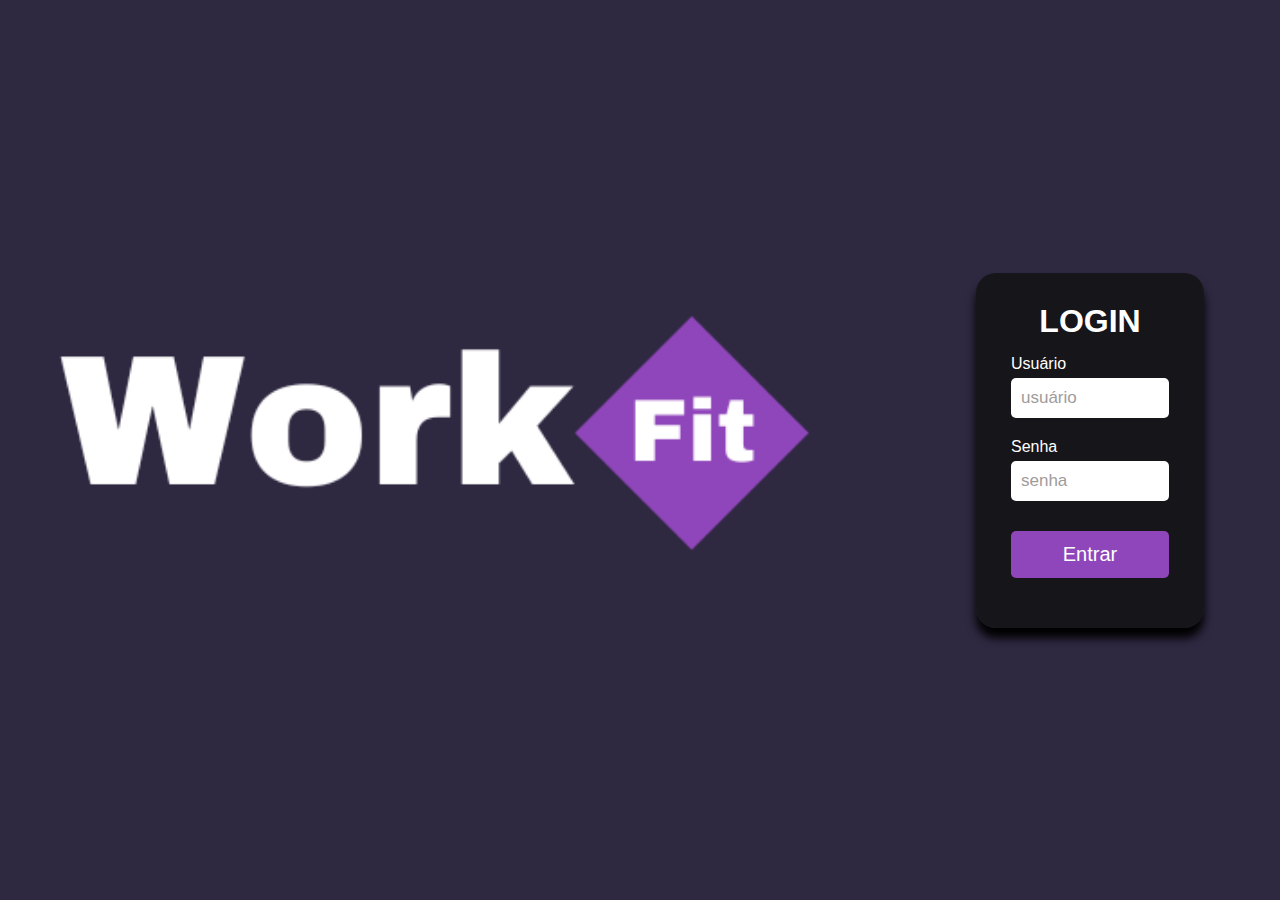
<file: index.html>
<!DOCTYPE html>
<html lang="en">
  <head>
    <meta charset="UTF-8" />
    <meta http-equiv="X-UA-Compatible" content="IE=edge" />
    <meta name="viewport" content="width=device-width, initial-scale=1.0" />
    <link rel="icon" href="imagens/icons/halteres.png" type="image/png" />
    <link rel="stylesheet" href="style.css" />
    <title>GYM</title>
  </head>
  <body>
    <div class="container-login">
        <img src="imagens/Fit (1).png" alt="" />
      <div class="content-box">
        <div class="form-box">
          <h2>Login</h2>
          <form method="get" >
            <div class="input-box">
              <span>Usuário</span>
              <input type="email" placeholder="usuário" id="usuario" />  
            </div>

            <div class="input-box">
              <span>Senha</span>
              <input type="password" placeholder="senha" id="senha" />
            </div>

            <div class="input-box">
              <input type="submit" value="Entrar" id="logar" />
            </div>
          </form>
        </div>
      </div>
    </div>
  </body>
  <script src="js/main.js"></script>
</html>
</file>
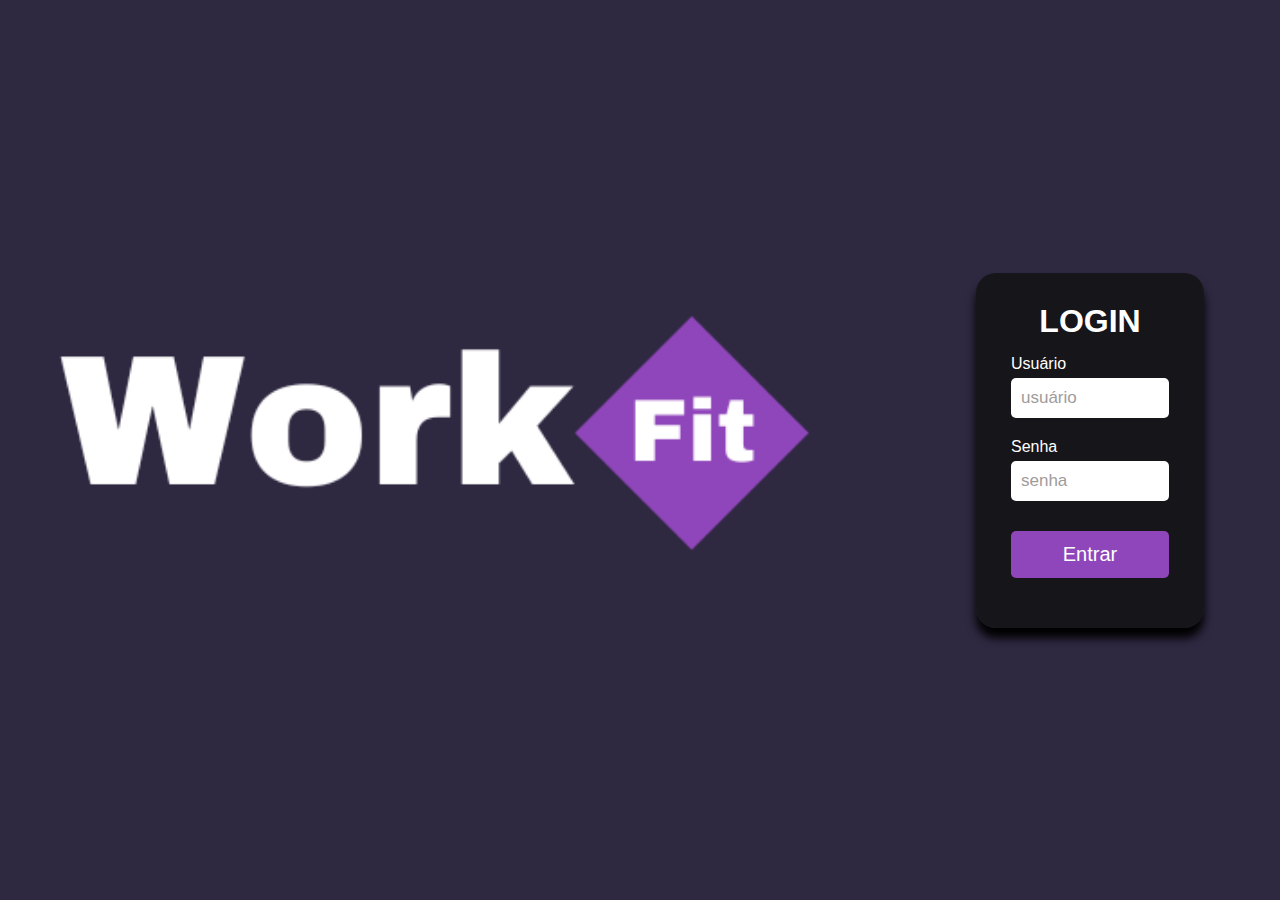
<file: pages/index.html>
<!DOCTYPE html>
<html lang="en">
    <script>
        window.location.href = '../../index.html';
    </script>
<head>
    <meta charset="UTF-8">
    <meta name="viewport" content="width=device-width, initial-scale=1.0">
    <title>Document</title>
</head>
</html>
</file>
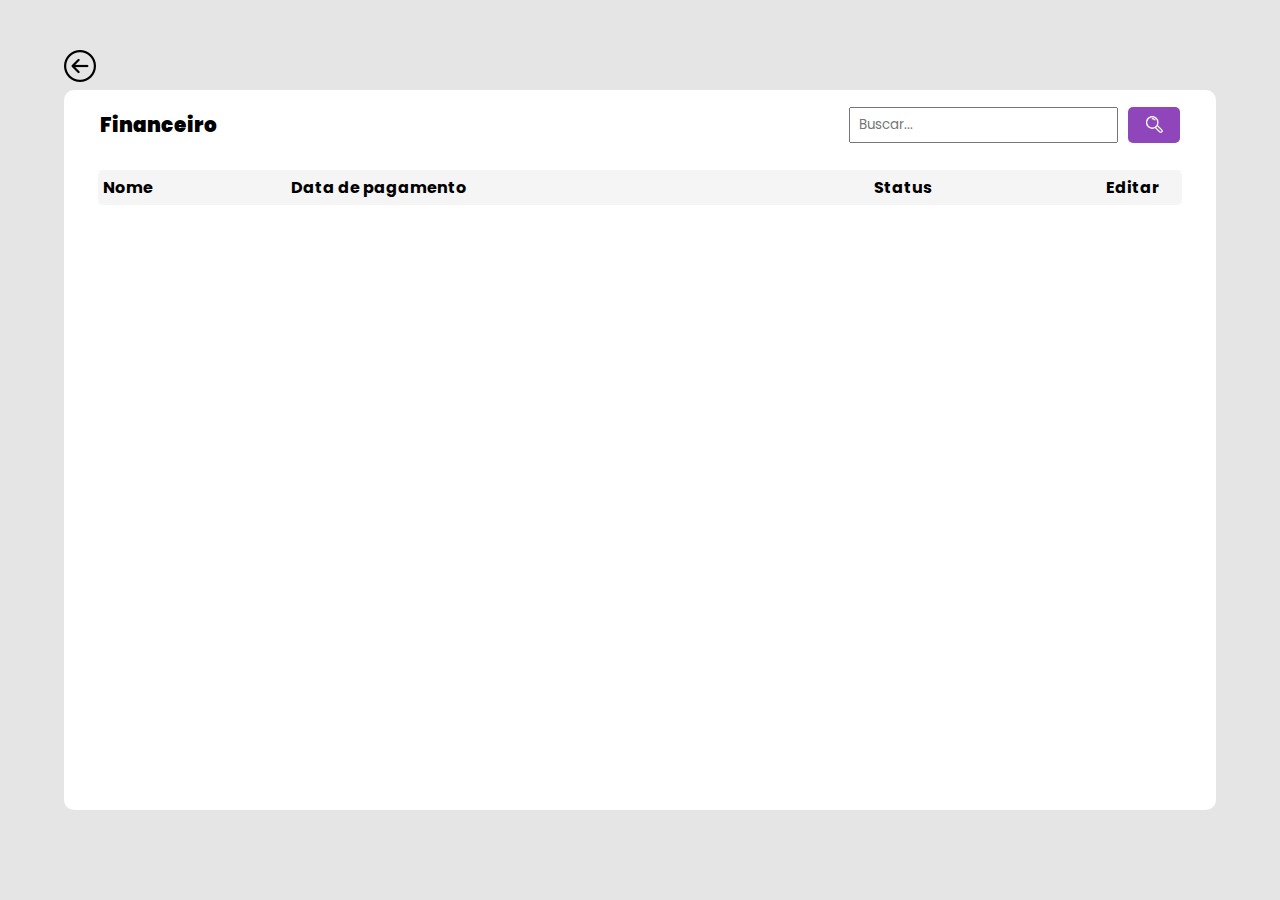
<file: pages/financeiro/index.html>
<!DOCTYPE html>
<html lang="pt-br">

<head>
  <meta charset="UTF-8">
  <meta name="viewport" content="width=device-width, initial-scale=1.0">
  <title>Financeiro</title>
  <link rel="stylesheet" href="style.css">
  <link href='https://unpkg.com/boxicons@2.1.1/css/boxicons.min.css' rel='stylesheet'>
</head>

<body>
  <div class="container">
    <button type="button" id="voltar" onclick="voltar()"><img src="../../imagens/back-button.png" alt=""></button>
    <header class="header">
      <p>Financeiro</p>
      <div class="header_btn">
        <input type="text" id="searchInput" placeholder="Buscar..." />
        <button onclick="searchData()" id="buscar"><img id="iconbusca" src="../../imagens/icons/pesquisa.png"
            alt=""></button>
      </div>
    </header>

    <main class="divTable">
      <table>
        <thead>
          <tr>
            <th onclick="loadItens('name')">Nome</th>
            <th onclick="loadItens('date')">Data de pagamento</th>
            <th onclick="loadItens('status')">Status</th>
            <th class="acao">Editar</th>
          </tr>
        </thead>
        <tbody>
        </tbody>
      </table>
    </main>

    <div class="modal-container">
      <div class="modal">
        <form>
          <label for="m-nome">Nome</label>
          <input id="m-nome" type="text" required />

          <label id="l-data" for="m-data">Mês de Pagamento</label>
          <input id="m-data" type="date" required />

          <label for="m-data-vencimento">Data de Vencimento</label>
          <input id="m-data-vencimento" type="date" required />

          <label for="m-status">Status</label>
          <select name="status" id="m-status">
          </select>

          <button type="button" id="btnSalvar">Salvar</button>
        </form>
        <button class="btn-close-modal" type="button" onclick="closeModal()">X</button>
      </div>
    </div>

  </div>

  <div class="modal-container">
    <div class="modal">
      <form>
        <label for="m-nome">Nome</label>
        <input id="m-nome" type="text" required />


        <label for="m-data">Data de pagamento</label>
        <input id="m-data" type="date" required />

        <label for="m-status">Status</label>
        <select name="status" id="m-status">
          <option style="display: none;" selected disabled value="">Selecione o status</option>
          <option value="Em dia">Em dia</option>
          <option value="Atrasado">Atrasado</option>
          <option value="Abandono">Abandono</option>
        </select>

        <button type="button" id="btnSalvar">Salvar</button>
      </form>
      <button class="btn-close-modal" type="button" onclick="closeModal()">X</button>
    </div>
  </div>

  <script src="script.js"></script>
</body>

</html>
</file>
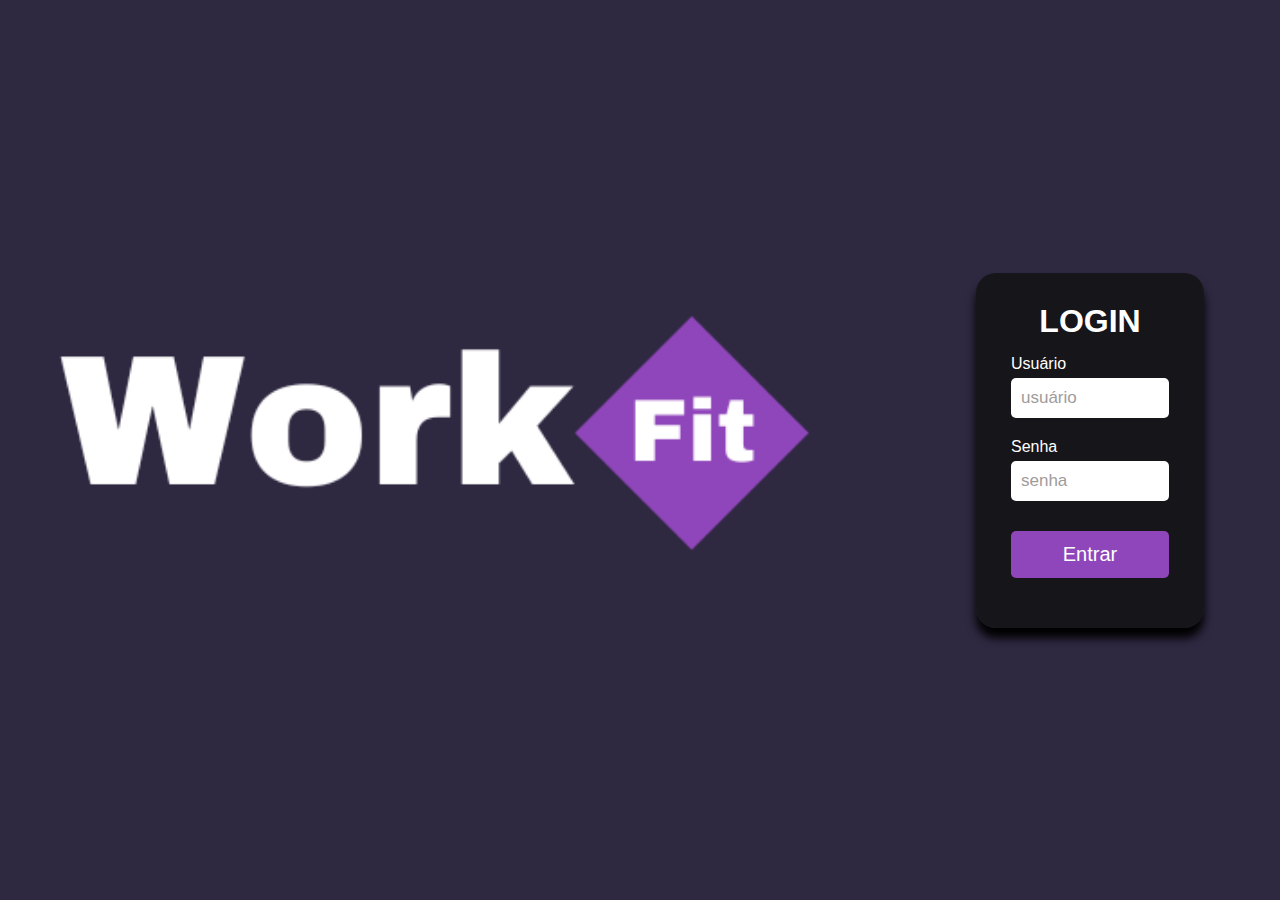
<file: pages/tela-inicial/index.html>
<!DOCTYPE html>
<html lang="pt-br">
  <head>
    <meta charset="UTF-8">
    <meta name="viewport" content="width=device-width, initial-scale=1.0">
    <link rel="stylesheet" href="styles.css" />
    <title>GYM</title>
  </head>
  <body>      
    <h1><span class="gym__text">GYM</span> <span class="manage__text">MANAGER</span></h1>
    <div class="container__Quadrados">
      <div>
        <div class="quadrado__top">
          <div class="circle">
            <img class="circle__img" src="../../imagens/icons/relatorio (1).png">
          </div>
        </div>
        <div class="quadrado">
        <h2>USUÁRIOS</h2>
        <a href="../usuarios/index.html">Acessar</a>
        </div>
      </div>
      <div>
        <div class="quadrado__top">
          <div class="circle">
            <img class="circle__img" src="../../imagens/icons/income.png">
          </div>
        </div>
        <div class="quadrado">
          <h2>FINANCEIRO</h2>
          <a href="../financeiro/index.html">Acessar</a>
        </div>
      </div>
    </div>
  </body>
  <script src="main.js"></script>
</html>
</file>
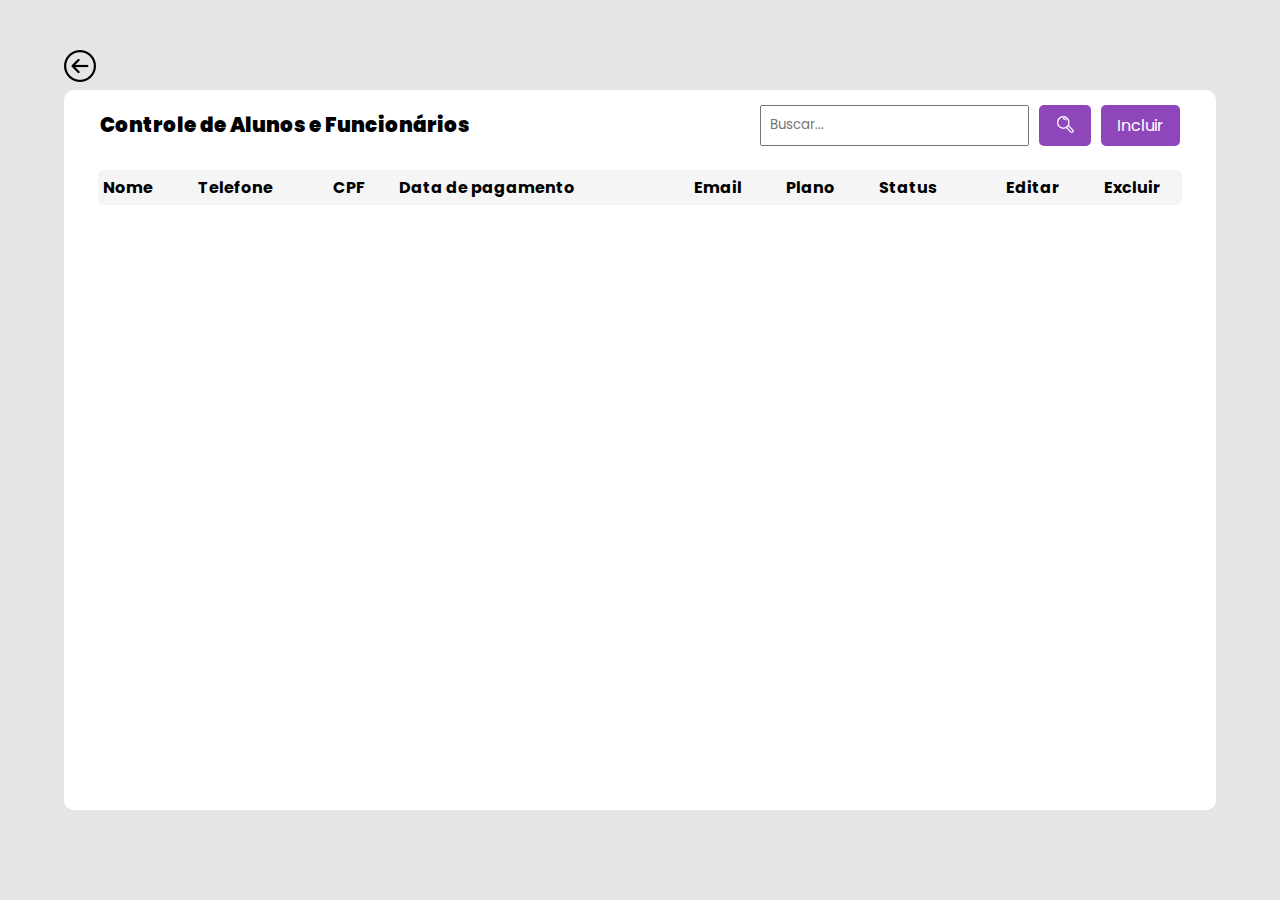
<file: pages/usuarios/index.html>
<!DOCTYPE html>
<html lang="pt-br">

<head>
  <meta charset="UTF-8">
  <meta name="viewport" content="width=device-width, initial-scale=1.0">
  <title>Usuários</title>
  <link rel="stylesheet" href="style.css">
  <link href='https://unpkg.com/boxicons@2.1.1/css/boxicons.min.css' rel='stylesheet'>
</head>

<body>
  <div class="container">    
    <button type="button" id="voltar" onclick="voltar()"><img src="../../imagens/back-button.png" alt=""></button>
    <header class="header">
        <p>Controle de Alunos e Funcionários</p>
      <div class="header_btn">
        <input type="text" id="searchInput" placeholder="Buscar..." />
        <button onclick="searchData()" id="buscar"><img id="iconbusca" src="../../imagens/icons/pesquisa.png"
            alt=""></button>
        <button onclick="openModal()" id="new">Incluir</i></button>
      </div>
    </header>

    <main class="divTable">
      <table>
        <thead>
          <tr>
            <th onclick="loadItens('name')">Nome</th>
            <th onclick="loadItens('phone')">Telefone</th>
            <th onclick="loadItens('cpf')">CPF</th>
            <th onclick="loadItens('date')">Data de pagamento</th>
            <th onclick="loadItens('email')">Email</th>
            <th onclick="loadItens('plan')">Plano</th>
            <th onclick="loadItens('status')">Status</th>
            <th class="acao">Editar</th>
            <th class="acao">Excluir</th>
          </tr>
        </thead>
        <tbody>
        </tbody>
      </table>
    </main>

    <div class="modal-container">
      <div class="modal">
        <form>
          <label for="m-nome">Nome</label>
          <input id="m-nome" type="text" required />

          <label id="l-telefone" for="m-telefone">Telefone</label>
          <input id="m-telefone" type="tel" required />

          <label for="m-cpf">CPF</label>
          <input id="m-cpf" type="number" required />

          <label for="m-email">Email</label>
          <input id="m-email" type="email" required />

          <label for="m-data">Data de pagamento</label>
          <input id="m-data" type="date" required />

          <label for="m-data-vencimento">Data de Vencimento</label>
          <input id="m-data-vencimento" type="date" required />

          <label for="m-plano">Plano</label>
          <select name="status" id="m-plano">
          </select><br>


          <label for="m-status">Status</label>
          <select name="status" id="m-status">
          </select>

          <button type="button" id="btnSalvar">Salvar</button>
        </form>
        <button class="btn-close-modal" type="button" onclick="closeModal()">X</button>
      </div>
    </div>

  </div>
  <script src="script.js"></script>
</body>

</html>
</file>
<file: style.css>
* {
  margin: 0;
  padding: 0;
  box-sizing: border-box;
  font-family: Arial, Helvetica, sans-serif;
}

body {
  overflow: hidden;
  background-color: #2f2841;
}

.container-login {
  position: relative;
  width: 100%;
  height: 100vh;
  display: flex;
}



.imag-box img {
  width: 70%;
  height: 70%;
}

.content-box {
  display: flex;
  justify-content: center;
  align-items: center;
  width: 50%;
  height: 100%;
}

.content-box .form-box {
  width: 60%;
  display: flex;
  justify-content: center;
  align-items: center;
  flex-direction: column;
  padding: 30px 35px;
  background-color: #131313da;
  border-radius: 20px;
  box-shadow: 0px 10px 10px #000000;
}

.content-box .form-box h2 {
  color: white;
  font-weight: 600;
  font-size: 2em;
  text-transform: uppercase;
  margin-bottom: 15px;
  text-align: center;
}

.content-box .form-box .input-box {
  margin-bottom: 20px;
}

.content-box .form-box .input-box input {
  width: 100%;
  padding: 10px;
  outline: none;
  font-weight: 400;
  border: none;
  font-size: 17px;
  color: #32324f;
  background-color:rgb(255, 255, 255);
  border-radius: 5px;
}

.content-box .form-box .input-box span {
  font-size: 16px;
  margin-bottom: 5px;
  display: inline-block;
  color: white;
  font-weight: 400;
}

.content-box .form-box .input-box input::placeholder {
  color:rgb(160, 155, 155);
}

.content-box .form-box .input-box input[type='submit'] {
  background: #9046bb;
  color: white;
  outline: none;
  border: none;
  font-weight: 500;
  cursor: pointer;
  font-size: 20px;
  transition: 0.3s;
  margin-top: 10px;
  padding: 12px 0px;
}

.content-box .form-box .input-box input[type='submit']:hover {
  background: rgb(88, 41, 116);
}

@media (max-width: 868px) {
  img{
    display: none;
  }
  .container-login .content-box {
    width: 100%;
  }
  .container-login .content-box .form-box {
    width: 100%;
    padding: 40px;
    background: #131313da;
    margin: 50px;
  }
  .content-box .form-box h2 {
    color: #ffffff;
  }
  .content-box .form-box .input-box span {
    color: #ffffff;
  }
}

@media (max-width: 450px) {
  .container-login .content-box .form-box {
    flex-wrap: wrap;
  }
}
</file>
<file: pages/financeiro/style.css>
@import url('https://fonts.googleapis.com/css2?family=Poppins:wght@200;300;400;500;700&family=Roboto:wght@100;300;400;500;700;900&family=Source+Sans+Pro:wght@200;300;400;600;700;900&display=swap');

* {
  margin: 0;
  padding: 0;
  box-sizing: border-box;
  font-family: 'Poppins', sans-serif;
}

body {
  width: 100vw;
  height: 100vh;
  display: flex;
  align-items: center;
  justify-content: center;
  background-color: rgba(0,0,0,0.1);
}

button {
  cursor: pointer;
}

.container {
  width: 90%;
  height: 80%;
  border-radius: 10px;
  background: white;
  padding: 0 24px;
  position: relative;
}

.header {
  min-height: 70px;
  display: flex;
  align-items: center;
  justify-content: space-between;
  margin: auto 12px;  
}

.header p {
  font-weight: 900;
  font-size: 20px;
}
.header_btn{
  display: flex;
  gap: 10px;
}
#new {
  font-size: 16px;
  padding: 8px 16px;
  border-radius: 5px;
  border: none;
  color: white;
  background-color:  rgb(144, 70, 187);
}

  #buscar{
    font-size: 16px;
    padding: 8px 16px;
    border-radius: 5px;
    border: none;
    color: white;
    background-color:  rgb(144, 70, 187);
    display: flex;
    align-items: center;
  }

#searchInput{
  outline: none;
  padding-left: 8px;
}

  #iconbusca{
    height: 20px;
    width: 20px;
  }

.divTable {
  padding: 10px;
  width: auto; 
  height:inherit; 
  overflow:auto;
}

.divTable::-webkit-scrollbar {
  width: 12px;
  background-color: whitesmoke; 
}

.divTable::-webkit-scrollbar-thumb {
  border-radius: 10px;
  background-color: darkgray; 
}

table {
  width: 100%;
  border-spacing: 10px;
  border-collapse: collapse;
}

thead {
  background-color: whitesmoke;
}

tbody > tr {
  border-bottom: 1px solid rgb(238, 235, 235);
}

tbody tr td {
  vertical-align: text-top;
  padding: 6px;
  max-width: 50px;
}

thead tr th {
  padding: 5px;
  text-align: start;
  margin-bottom: 50px;
  cursor: pointer;
}

thead tr th:hover {
  background-color: rgb(238, 235, 235);
}

thead tr > th:first-child {
  border-radius: 5px 0 0 5px;
}

thead tr > th:last-child {
  border-radius: 0 5px 5px 0;
}

tbody tr { 
  margin-bottom: 50px;
}

thead tr th.acao {
  width: 100px!important;
  text-align: center;
}

tbody tr td.acao {
  text-align: center;
}

#m-plano{
  margin-bottom: 20px;
}

#l-telefone{
  display: block;
}

#voltar{
  background-color: transparent;
  border: none; 
  position: absolute;
  top: -40px;
  left: 0px;
}


@media (max-width: 700px) {
  body {
    font-size: 10px;
  }
  
  .header p {
    font-size: 14px;
  }

  #new {
    padding: 5px 10px;
    font-size: 10px;
  }

  @media (max-width: 490px) {
    #searchInput{
      width: 30%;
      margin-left: 10%
    }
   
  }

  thead tr th.acao {
    width: auto!important;
  }
  
  td button i {
    font-size: 20px!important;
  }

  td button i:first-child {
    margin-right: 0;
  }

  .modal {
    width: 90%!important;
  }

  .modal label {
    font-size: 12px!important;
  }
}

.modal-container {
  width: 100vw;
  height: 100vh;
  position: fixed;
  top: 0;
  left: 0;
  background-color: rgba(0, 0, 0, 0.5);
  display: none;
  z-index: 999;
  align-items: center;
  justify-content: center;
}

.modal {
  display: flex;
  align-items: center;
  padding: 40px;
  background-color: white;
  border-radius: 10px;
  width: 50%;
  position: relative;
}

.modal label {
  font-size: 14px;
  width: 100%;
}

.modal input {
  width: 100%;
  outline: none;
  padding: 5px 10px; 
  width: 100%;
  margin-bottom: 20px;
  border-top: none;
  border-left: none;
  border-right: none;
}

#btnSalvar {
  width: 100%;
  margin: 10px auto;
  outline: none;
  border-radius: 20px; 
  padding: 5px 10px; 
  width: 100%;
  border: none;
  background-color:  rgb(144, 70, 187);;
  color: white;
}

.active {
  display: flex;
}

.active .modal {
  animation: modal .4s;
}

.btn-close-modal{
  position: absolute;
  top: 0px;
  right: 0px;
  background: red ;
  color: white;
  border: none;
  border-radius: 0 10px 0 0;
  font-size: 1.25rem;
  width: 40px;
}

.btn-close-modal:hover{
  background: rgb(252, 65, 65);
}

#m-status{
  margin-bottom: 20px;
}

@keyframes modal {
  from {
    opacity: 0;
    transform: translate3d(0, -60px, 0);
  }
  to {
    opacity: 1;
    transform: translate3d(0, 0, 0);
  }
}

td button {
  border: none;
  outline: none;
  background: transparent;
}

td button i {
  font-size: 25px;
}

td button i:first-child {
  margin-right: 10px;
}
</file>
<file: pages/tela-inicial/styles.css>
*{
    margin: 0;
    padding: 0;
    box-sizing: border-box;
}

body{
    background-image: url(../../imagens/AcademiaTelainicial.webp);
    background-size: cover;
    background-repeat: no-repeat;
    width: 100vw;
    min-height: 100vh;
    display: flex;
    justify-content: space-evenly;
    flex-direction: column;
}  

.container__Quadrados{
    display: flex;
    justify-content: center;
    align-items: center;
    gap: 200px;
}

.circle{
    background-color: #9046bb;
    width: 75px;
    height: 75px;
    border-radius: 50%;
    position: absolute;
    display: flex;
    justify-content: center;
    align-items: center;
    left: 65px;
    top: 38px;
}

.circle__img{
    width: 1.8rem;
    height: 1.8rem;
}

.quadrado{
      background-color:white;
      width: 200px;
      height: 200px;
      border-top: 10px solid #9046bb;
      border-radius: 10%;
      display: flex;
      flex-direction: column;
      align-items: center;
      justify-content: center;
}

.quadrado__top{
    height: 75px;
    position: relative;
}


h1{
    margin: 0 auto;
    color: white; 
    font-family: 'Franklin Gothic Medium', 'Arial Narrow', Arial, sans-serif;
    font-size: 100px;
    text-shadow: 10px 5px 5px #9046bb;
    display: flex;
    flex-direction: column;
    width: fit-content;
}

.manage__text{
    margin-left: 115px;
}

h2{
    font-family: Arial, Helvetica, sans-serif ;
    text-align: center;
    color: #9046bb;
    margin: 20px 0 20px 0;
}

.btn{
    text-align: center;
}

a{
   all: unset;
   background-color: #9046bb;
   padding: 20px 20px;
   font-size: 15px;
   border: 10px black;
   border-radius: 50px;
   cursor: pointer;
   font-family: Arial, Helvetica, sans-serif;
   color:white  ;
}

@keyframes anima{
    0%{
        transform: scale(1);
    }
    100%{
        transform: scale(1.05);
    }
}

a:hover{
    animation-name: anima;
    animation-duration: 0.5s;
    animation-timing-function: ease-in-out;
    animation-iteration-count: infinite;
    animation-direction: alternate;
}

@media only screen and (max-width: 610px) {
    body{
        background-color: black;
        padding-bottom: 30px;
    }

    h1{
        font-size: 50px;
    }

    .manage__text{
        margin-left: 60px;
    }
    .container__Quadrados{
        flex-direction: column;
        justify-content: center;
        align-items: center;
        gap: 50px;
    }
}
</file>
<file: pages/usuarios/style.css>
@import url('https://fonts.googleapis.com/css2?family=Poppins:wght@200;300;400;500;700&family=Roboto:wght@100;300;400;500;700;900&family=Source+Sans+Pro:wght@200;300;400;600;700;900&display=swap');

* {
  margin: 0;
  padding: 0;
  box-sizing: border-box;
  font-family: 'Poppins', sans-serif;
}

body {
  width: 100vw;
  height: 100vh;
  display: flex;
  align-items: center;
  justify-content: center;
  background-color: rgba(0,0,0,0.1);
}

button {
  cursor: pointer;
}

.container {
  width: 90%;
  height: 80%;
  border-radius: 10px;
  background: white;
  padding: 0 24px;
  position: relative;
}

.header {
  min-height: 70px;
  display: flex;
  align-items: center;
  justify-content: space-between;
  margin: auto 12px;  
}

.header p {
  font-weight: 900;
  font-size: 20px;
}
.header_btn{
  display: flex;
  gap: 10px;
}
#new {
  font-size: 16px;
  padding: 8px 16px;
  border-radius: 5px;
  border: none;
  color: white;
  background-color:  rgb(144, 70, 187);
}

  #buscar{
    font-size: 16px;
    padding: 8px 16px;
    border-radius: 5px;
    border: none;
    color: white;
    background-color:  rgb(144, 70, 187);
    display: flex;
    align-items: center;
  }

#searchInput{
  outline: none;
  padding-left: 8px;
}

  #iconbusca{
    height: 20px;
    width: 20px;
  }

.divTable {
  padding: 10px;
  width: auto; 
  height:inherit; 
  overflow:auto;
}

.divTable::-webkit-scrollbar {
  width: 12px;
  background-color: whitesmoke; 
}

.divTable::-webkit-scrollbar-thumb {
  border-radius: 10px;
  background-color: darkgray; 
}

table {
  width: 100%;
  border-spacing: 10px;
  border-collapse: collapse;
}

thead {
  background-color: whitesmoke;
}

tbody > tr {
  border-bottom: 1px solid rgb(238, 235, 235);
}

tbody tr td {
  vertical-align: text-top;
  padding: 6px;
}

thead tr th {
  padding: 5px;
  text-align: start;
  margin-bottom: 50px;
  cursor: pointer;
  
}

thead tr th:hover {
  background-color: rgb(238, 235, 235);
}

thead tr > th:first-child {
  border-radius: 5px 0 0 5px;
}

thead tr > th:last-child {
  border-radius: 0 5px 5px 0;
}

tbody tr { 
  margin-bottom: 50px;
}

thead tr th.acao {
  width: 100px!important;
  text-align: center;
}

tbody tr td.acao {
  text-align: center;
}

#m-plano{
  margin-bottom: 20px;
}

#l-telefone{
  display: block;
}

#voltar{
  background-color: transparent;
  border: none; 
  position: absolute;
  top: -40px;
  left: 0px;
}


@media (max-width: 700px) {
  body {
    font-size: 10px;
  }
  
  .header p {
    font-size: 14px;
  }

  #new {
    padding: 5px 10px;
    font-size: 10px;
  }

  @media (max-width: 490px) {
    #searchInput{
      width: 30%;
      margin-left: 10%
    }
   
  }

  thead tr th.acao {
    width: auto!important;
  }
  
  td button i {
    font-size: 20px!important;
  }

  td button i:first-child {
    margin-right: 0;
  }

  .modal {
    width: 90%!important;
  }

  .modal label {
    font-size: 12px!important;
  }
}

.modal-container {
  width: 100vw;
  height: 100vh;
  position: fixed;
  top: 0;
  left: 0;
  background-color: rgba(0, 0, 0, 0.5);
  display: none;
  z-index: 999;
  align-items: center;
  justify-content: center;
}

.modal {
  display: flex;
  align-items: center;
  padding: 40px;
  background-color: white;
  border-radius: 10px;
  width: 50%;
  position: relative;
}

.modal label {
  font-size: 14px;
  width: 100%;
}

.modal input {
  width: 100%;
  outline: none;
  padding: 5px 10px; 
  width: 100%;
  margin-bottom: 20px;
  border-top: none;
  border-left: none;
  border-right: none;
}

#btnSalvar {
  width: 100%;
  margin: 10px auto;
  outline: none;
  border-radius: 20px; 
  padding: 5px 10px; 
  width: 100%;
  border: none;
  background-color:  rgb(144, 70, 187);;
  color: white;
}

.active {
  display: flex;
}

.active .modal {
  animation: modal .4s;
}

.btn-close-modal{
  position: absolute;
  top: 0px;
  right: 0px;
  background: red ;
  color: white;
  border: none;
  border-radius: 0 10px 0 0;
  font-size: 1.25rem;
  width: 40px;
}

.btn-close-modal:hover{
  background: rgb(252, 65, 65);
}

#m-status{
  margin-bottom: 20px;
}

@keyframes modal {
  from {
    opacity: 0;
    transform: translate3d(0, -60px, 0);
  }
  to {
    opacity: 1;
    transform: translate3d(0, 0, 0);
  }
}

td button {
  border: none;
  outline: none;
  background: transparent;
}

td button i {
  font-size: 25px;
}

td button i:first-child {
  margin-right: 10px;
}
</file>
